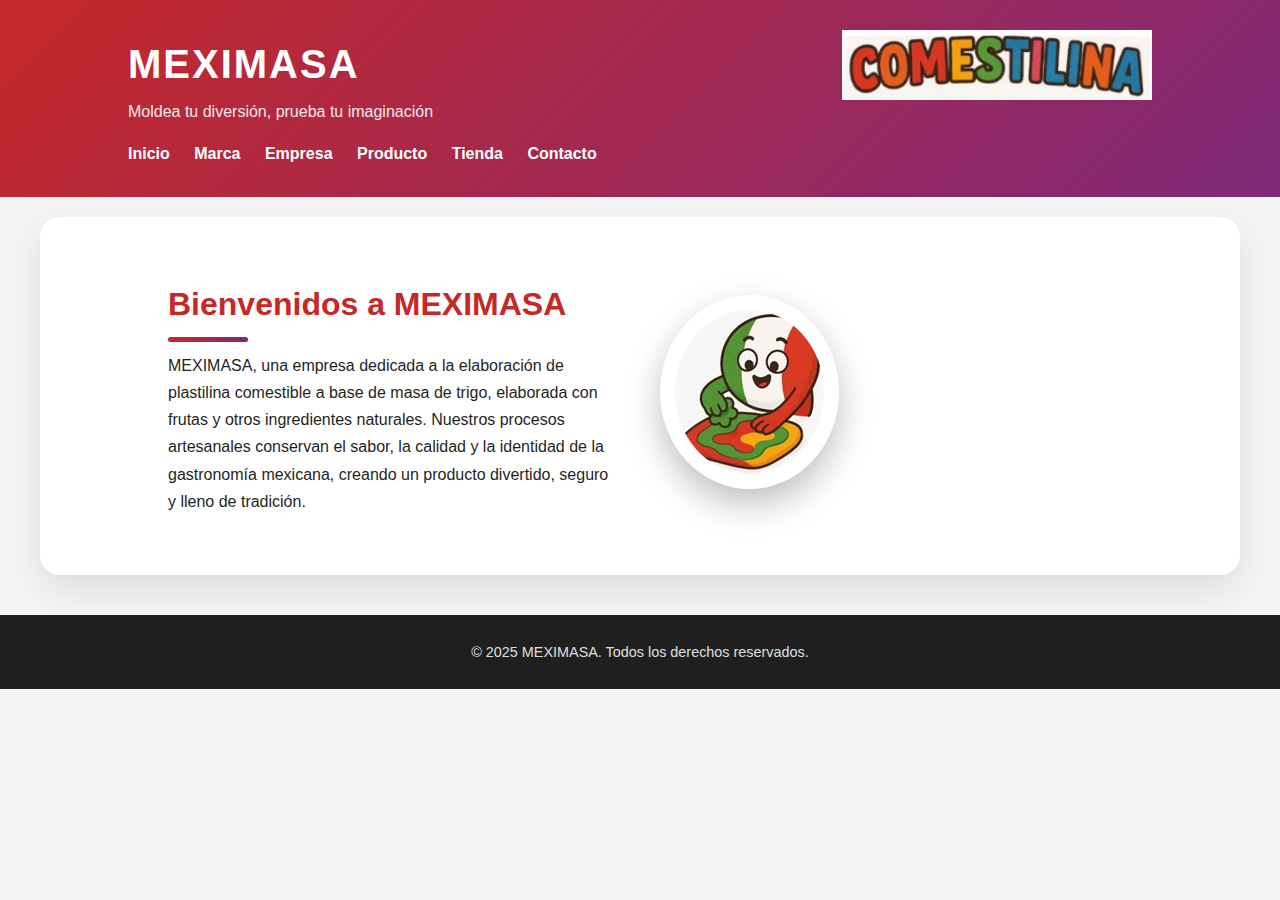
<file: index.html>
<!DOCTYPE html>
<html lang="es">
<head>
  <meta charset="UTF-8">
  <title>MEXIMASA | Inicio</title>
  <link rel="stylesheet" href="style.css">
</head>
<body>

<header>
  <h1>MEXIMASA</h1>
  <p>Moldea tu diversión, prueba tu imaginación</p>
  <nav>
    <a href="index.html">Inicio</a>
    <a href="marca.html">Marca</a>
    <a href="empresa.html">Empresa</a>
    <a href="producto.html">Producto</a>
    <a href="tienda.html">Tienda</a>
    <a href="contacto.html">Contacto</a>

  </nav>

  <div class="logo-header">
  <img src="logo.png" alt="Logotipo MEXIMASA">
</div>

</header>

<section class="hero">
  <div>
    <h2>Bienvenidos a MEXIMASA</h2>
    <p>
     MEXIMASA, una empresa dedicada a la elaboración de plastilina
      comestible a base de masa de trigo, elaborada con frutas y otros 
      ingredientes naturales. Nuestros procesos artesanales conservan el 
      sabor, la calidad y la identidad de la gastronomía mexicana, creando
      un producto divertido, seguro y lleno de tradición.
    </p>
  </div>
  <div>
    <img src="isotipo.png" alt="Isotipo MEXIMASA">
  </div>
</section>

<footer>
  <p>&copy; 2025 MEXIMASA. Todos los derechos reservados.</p>
</footer>

</body>
</html>
</file>
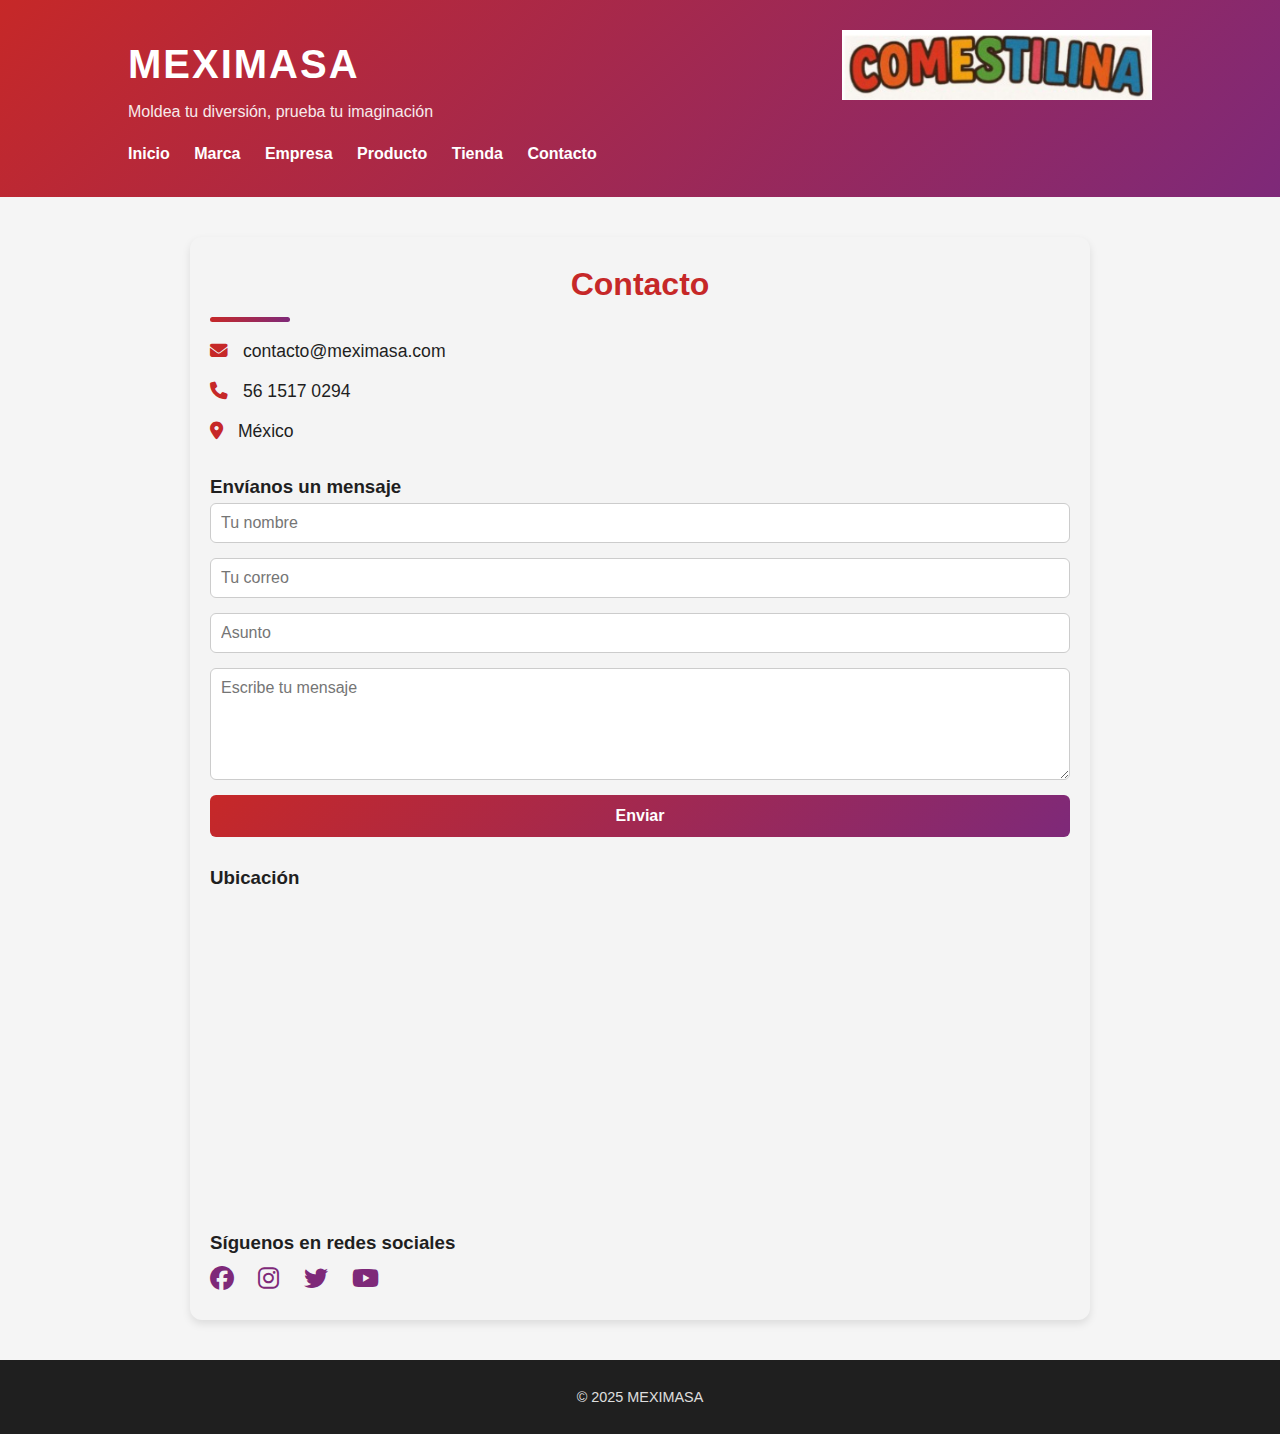
<file: contacto.html>
<!DOCTYPE html>
<html lang="es">
<head>
  <meta charset="UTF-8">
  <title>Contacto | MEXIMASA</title>
  <link rel="stylesheet" href="style.css">
  <!-- Font Awesome para íconos -->
  <link rel="stylesheet" href="https://cdnjs.cloudflare.com/ajax/libs/font-awesome/6.4.0/css/all.min.css">
  <style>
    /* Estilos adicionales para contacto */
    section.contacto {
      max-width: 900px;
      margin: 40px auto;
      padding: 20px;
      background-color: #f4f4f4;
      border-radius: 12px;
      box-shadow: 0 4px 8px rgba(0,0,0,0.1);
    }
    section.contacto h2 {
      text-align: center;
      color: var(--primario);
    }
    .contact-info, .contact-form, .contact-map, .contact-redes {
      margin-top: 25px;
    }
    .contact-info p {
      margin: 10px 0;
      font-size: 1.1rem;
    }
    .contact-info i {
      color: var(--primario);
      margin-right: 10px;
    }
    .contact-form form {
      display: flex;
      flex-direction: column;
    }
    .contact-form input, 
    .contact-form textarea {
      padding: 10px;
      margin-bottom: 15px;
      border: 1px solid #ccc;
      border-radius: 6px;
      font-size: 1rem;
    }
    .contact-form button {
      padding: 12px;
      background-color: var(--primario);
      color: white;
      border: none;
      border-radius: 6px;
      cursor: pointer;
      font-size: 1rem;
      transition: background 0.3s;
    }
    .contact-form button:hover {
      background-color: #a71c1c;
    }
    .contact-redes a {
      margin-right: 20px;
      text-decoration: none;
      font-size: 1.5rem;
      color: var(--secundario);
      transition: color 0.3s;
    }
    .contact-redes a:hover {
      color: var(--primario);
    }
    .contact-map iframe {
      width: 100%;
      height: 300px;
      border: 0;
      border-radius: 8px;
    }
  </style>
</head>
<body>

<header>
  <div class="logo-header">
    <img src="logo.png" alt="Logotipo MEXIMASA">
  </div>
  <h1>MEXIMASA</h1>
  <p>Moldea tu diversión, prueba tu imaginación</p>
  <nav>
    <a href="index.html">Inicio</a>
    <a href="marca.html">Marca</a>
    <a href="empresa.html">Empresa</a>
    <a href="producto.html">Producto</a>
    <a href="tienda.html">Tienda</a>
    <a href="contacto.html">Contacto</a>
  </nav>
</header>

<section class="contacto">
  <h2>Contacto</h2>

  <div class="contact-info">
    <p><i class="fas fa-envelope"></i> contacto@meximasa.com</p>
    <p><i class="fas fa-phone"></i> 56 1517 0294</p>
    <p><i class="fas fa-map-marker-alt"></i> México</p>
  </div>

  <div class="contact-form">
    <h3>Envíanos un mensaje</h3>
    <form action="#" method="post">
      <input type="text" name="nombre" placeholder="Tu nombre" required>
      <input type="email" name="correo" placeholder="Tu correo" required>
      <input type="text" name="asunto" placeholder="Asunto" required>
      <textarea name="mensaje" rows="5" placeholder="Escribe tu mensaje" required></textarea>
      <button type="submit">Enviar</button>
    </form>
  </div>

  <div class="contact-map">
    <h3>Ubicación</h3>
    <iframe
    src="https://www.google.com/maps/embed?pb=!1m18!1m12!1m3!1d3762.5727495744406!2d-99.22250058469969!3d19.639798386774565!2m3!1f0!2f0!3f0!3m2!1i1024!2i768!4f13.1!3m3!1m2!1s0x85d20296c1b16a65%3A0xa3c77c9fbfcf07a6!2sINFONAVIT%20Norte%2C%20Cuautitl%C3%A1n%20Izcalli%2C%20M%C3%A9x.!5e0!3m2!1ses!2smx!4v1700000000000"
    width="100%"
    height="300"
    style="border:0;"
    allowfullscreen=""
    loading="lazy"
    referrerpolicy="no-referrer-when-downgrade">
  </iframe>
  </div>

  <div class="contact-redes">
    <h3>Síguenos en redes sociales</h3>
    <a href="#"><i class="fab fa-facebook"></i></a>
    <a href="#"><i class="fab fa-instagram"></i></a>
    <a href="#"><i class="fab fa-twitter"></i></a>
    <a href="#"><i class="fab fa-youtube"></i></a>
  </div>
</section>

<footer>
  <p>&copy; 2025 MEXIMASA</p>
</footer>

</body>
</html>
</file>
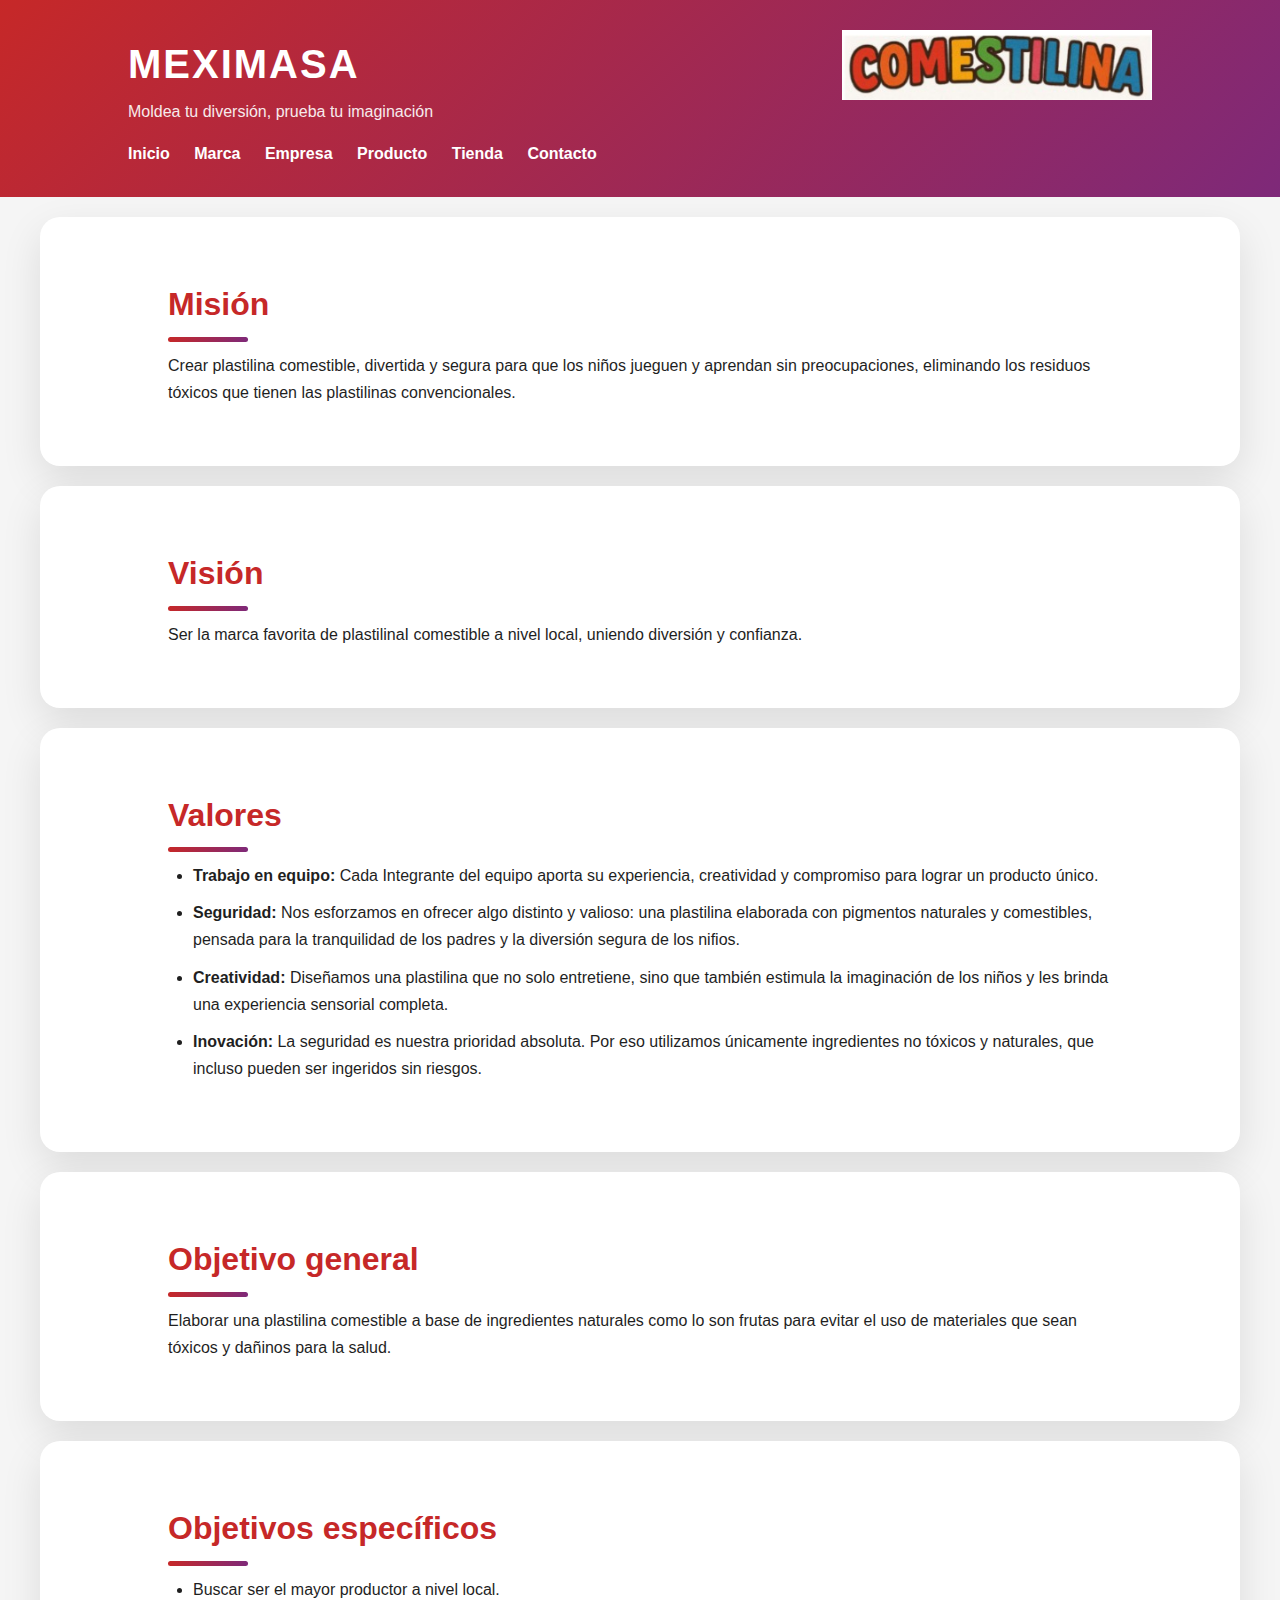
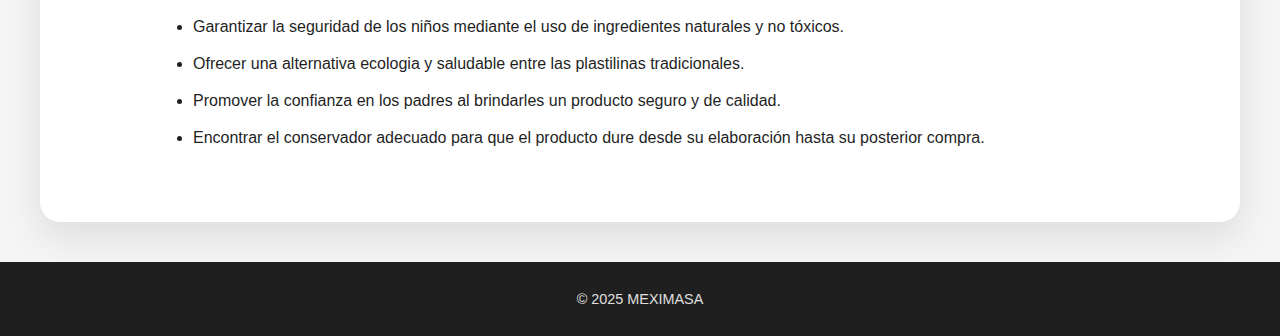
<file: empresa.html>
<!DOCTYPE html>
<html lang="es">
<head>
  <meta charset="UTF-8">
  <title>La Empresa | MEXIMASA</title>
  <link rel="stylesheet" href="style.css">
</head>
<body>

<header>
  <h1>MEXIMASA</h1>
  <p>Moldea tu diversión, prueba tu imaginación</p>
  <nav>
    <a href="index.html">Inicio</a>
    <a href="marca.html">Marca</a>
    <a href="empresa.html">Empresa</a>
    <a href="producto.html">Producto</a>
    <a href="tienda.html">Tienda</a>
    <a href="contacto.html">Contacto</a>
  </nav>
  <div class="logo-header">
  <img src="logo.png" alt="Logotipo MEXIMASA">
</div>
</header>

<section>
  <h2>Misión</h2>
  <p>
    Crear plastilina comestible, divertida y segura para que los niños jueguen 
    y aprendan sin preocupaciones, eliminando los residuos tóxicos que tienen las
    plastilinas convencionales.
  </p>
</section>

<section>
  <h2>Visión</h2>
  <p>
    Ser la marca favorita de plastilinaI comestible a nivel local, 
    uniendo diversión y confianza.
  </p>
</section>

<section>
  <h2>Valores</h2>
  <ul>
    <li><strong>Trabajo en equipo:</strong> Cada Integrante del 
    equipo aporta su experiencia, creatividad y compromiso para lograr un producto único.</li>
    <li><strong>Seguridad:</strong> Nos esforzamos en ofrecer algo distinto y valioso: una plastilina elaborada con pigmentos naturales y comestibles,
    pensada para la tranquilidad de los padres y la diversión segura de los nifios.</li>
    <li><strong>Creatividad:</strong> Diseñamos una plastilina que no solo entretiene, sino que también
    estimula la imaginación de los niños y les brinda una experiencia sensorial completa.</li>
    <li><strong>Inovación:</strong> La seguridad es nuestra prioridad absoluta. Por eso utilizamos únicamente 
    ingredientes no tóxicos y naturales, que incluso pueden ser ingeridos sin riesgos.</li>
  </ul>
</section>

<section>
  <h2>Objetivo general</h2>
  <p>
   Elaborar una plastilina comestible a base de ingredientes naturales 
   como lo son frutas para evitar el uso de materiales que sean tóxicos y 
   dañinos para la salud.
  </p>
</section>

<section>
  <h2>Objetivos específicos</h2>
  <ul>
    <li>Buscar ser el mayor productor a nivel local.</li>
    <li>Garantizar la seguridad de los niños mediante el uso de ingredientes naturales y no tóxicos.</li>
    <li>Ofrecer una alternativa ecologia y saludable entre las plastilinas tradicionales.</li>
    <li>Promover la confianza en los padres al brindarles un producto seguro y de calidad.</li>
    <li>Encontrar el conservador adecuado para que el producto dure desde su elaboración hasta su posterior compra.</li>
  </ul>
</section>

<footer>
  <p>&copy; 2025 MEXIMASA</p>
</footer>

</body>
</html>
</file>
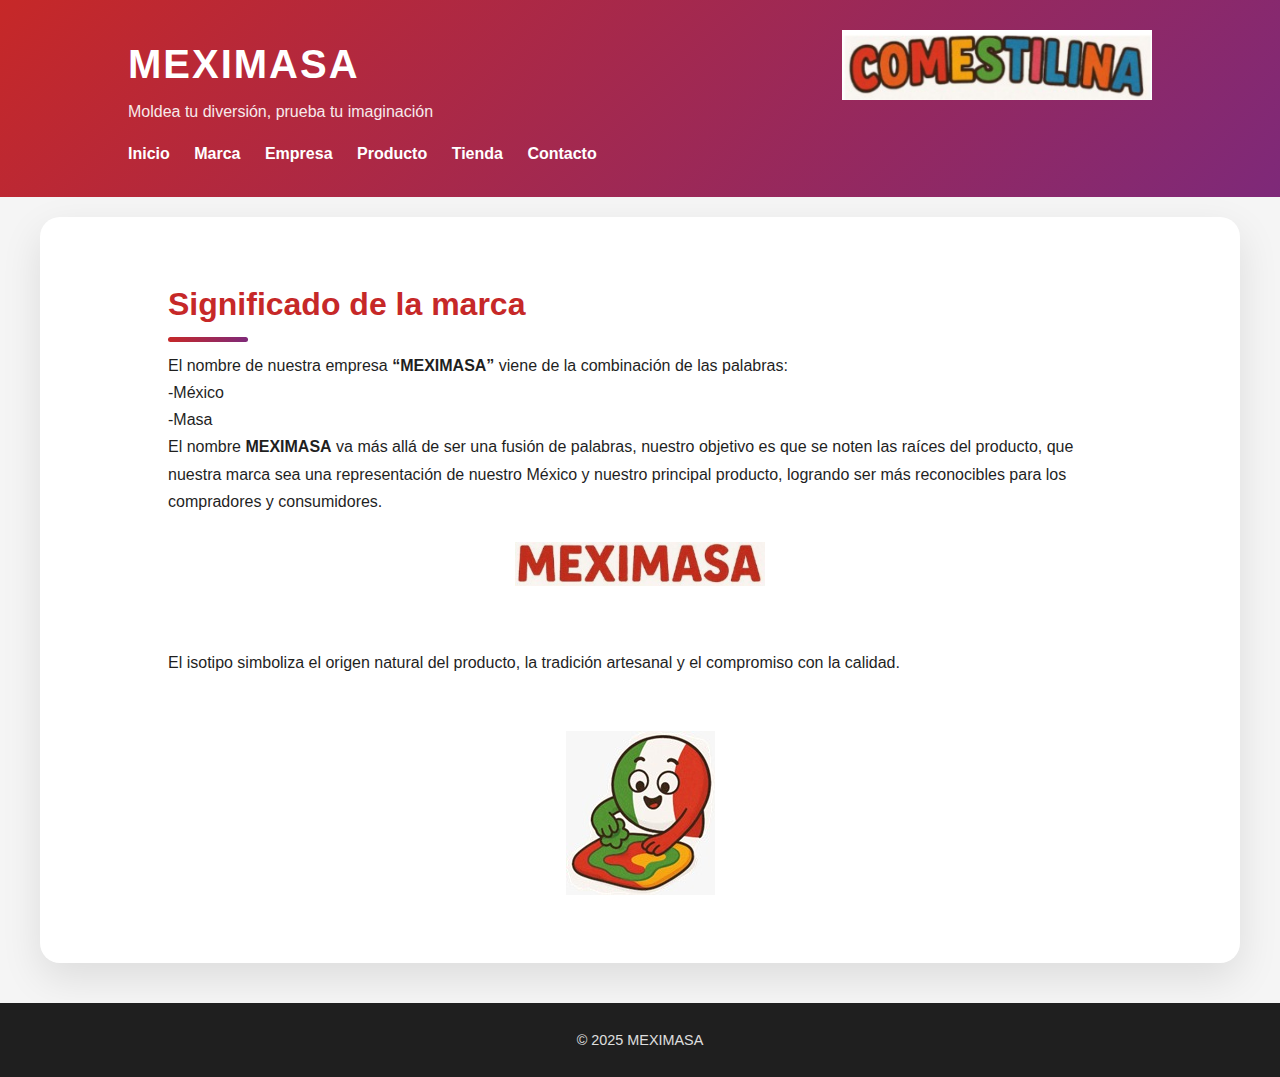
<file: marca.html>
<!DOCTYPE html>
<html lang="es">
<head>
  <meta charset="UTF-8">
  <title>La Marca | MEXIMASA</title>
  <link rel="stylesheet" href="style.css">
</head>
<body>

<header>
  <h1>MEXIMASA</h1>
  <p>Moldea tu diversión, prueba tu imaginación</p>
  <nav>
    <a href="index.html">Inicio</a>
    <a href="marca.html">Marca</a>
    <a href="empresa.html">Empresa</a>
    <a href="producto.html">Producto</a>
    <a href="tienda.html">Tienda</a>
    <a href="contacto.html">Contacto</a>
  </nav>
  <div class="logo-header">
  <img src="logo.png" alt="Logotipo MEXIMASA">
</div>
</header>

<section>
  <h2>Significado de la marca</h2>
   <p>El nombre de nuestra empresa <strong>“MEXIMASA”</strong> viene de la combinación de las palabras:</p>
    <p>-México</p>
    <p>-Masa</p> 
  <p>
    El nombre <strong>MEXIMASA</strong> va más allá de ser una fusión de palabras, nuestro objetivo es que se noten las raíces del producto,
     que nuestra marca sea una representación de nuestro México y nuestro principal producto, logrando ser más reconocibles para los compradores y consumidores.
  </p>
  <br>
   <center><img src="mexi.jpeg" alt="Isotipo MEXIMASA" style="max-width:250px;"></center>
   <br>
   <br>
  <p>
    El isotipo simboliza el origen natural del producto, la tradición artesanal
    y el compromiso con la calidad.
  </p>
    <br>
      <br>
      <center><img src="isotipo.png" alt="Isotipo MEXIMASA" style="max-width:250px;"></center>
</section>

<footer>
  <p>&copy; 2025 MEXIMASA</p>
</footer>

</body>
</html>
</file>
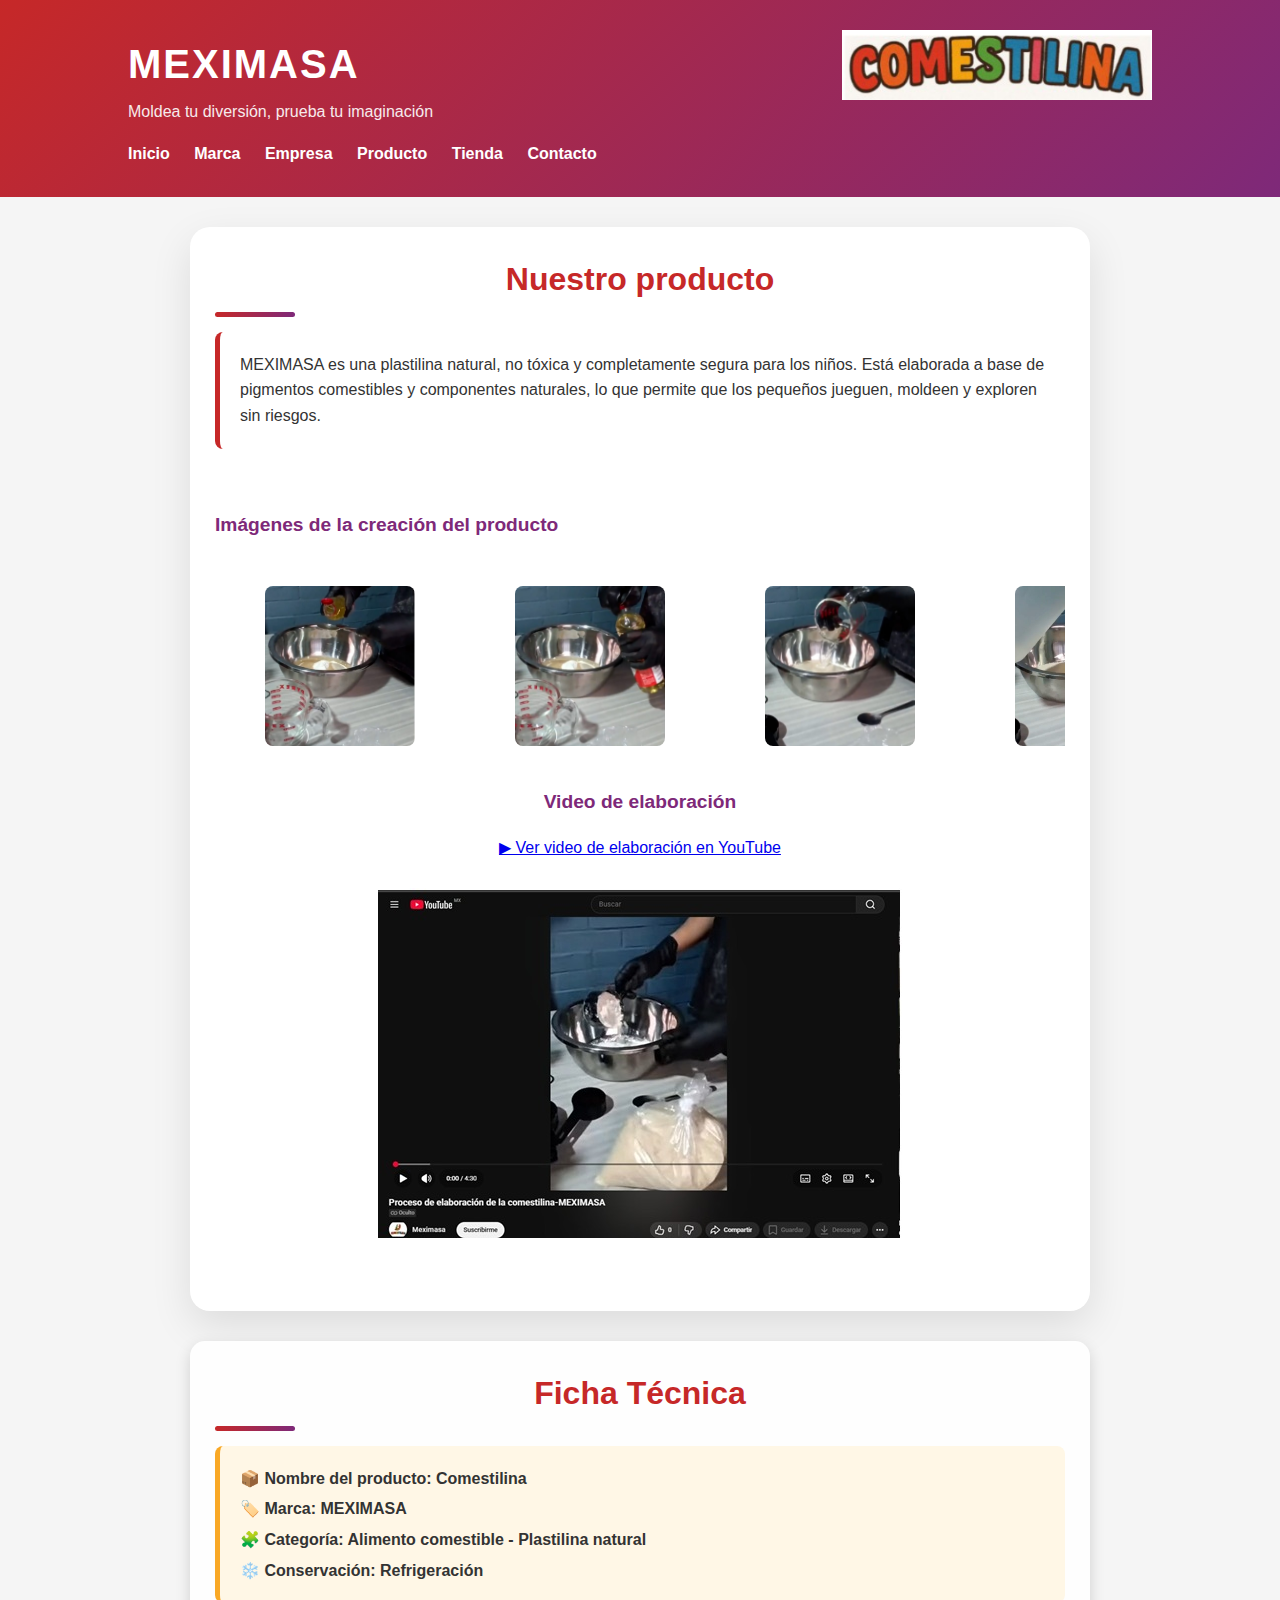
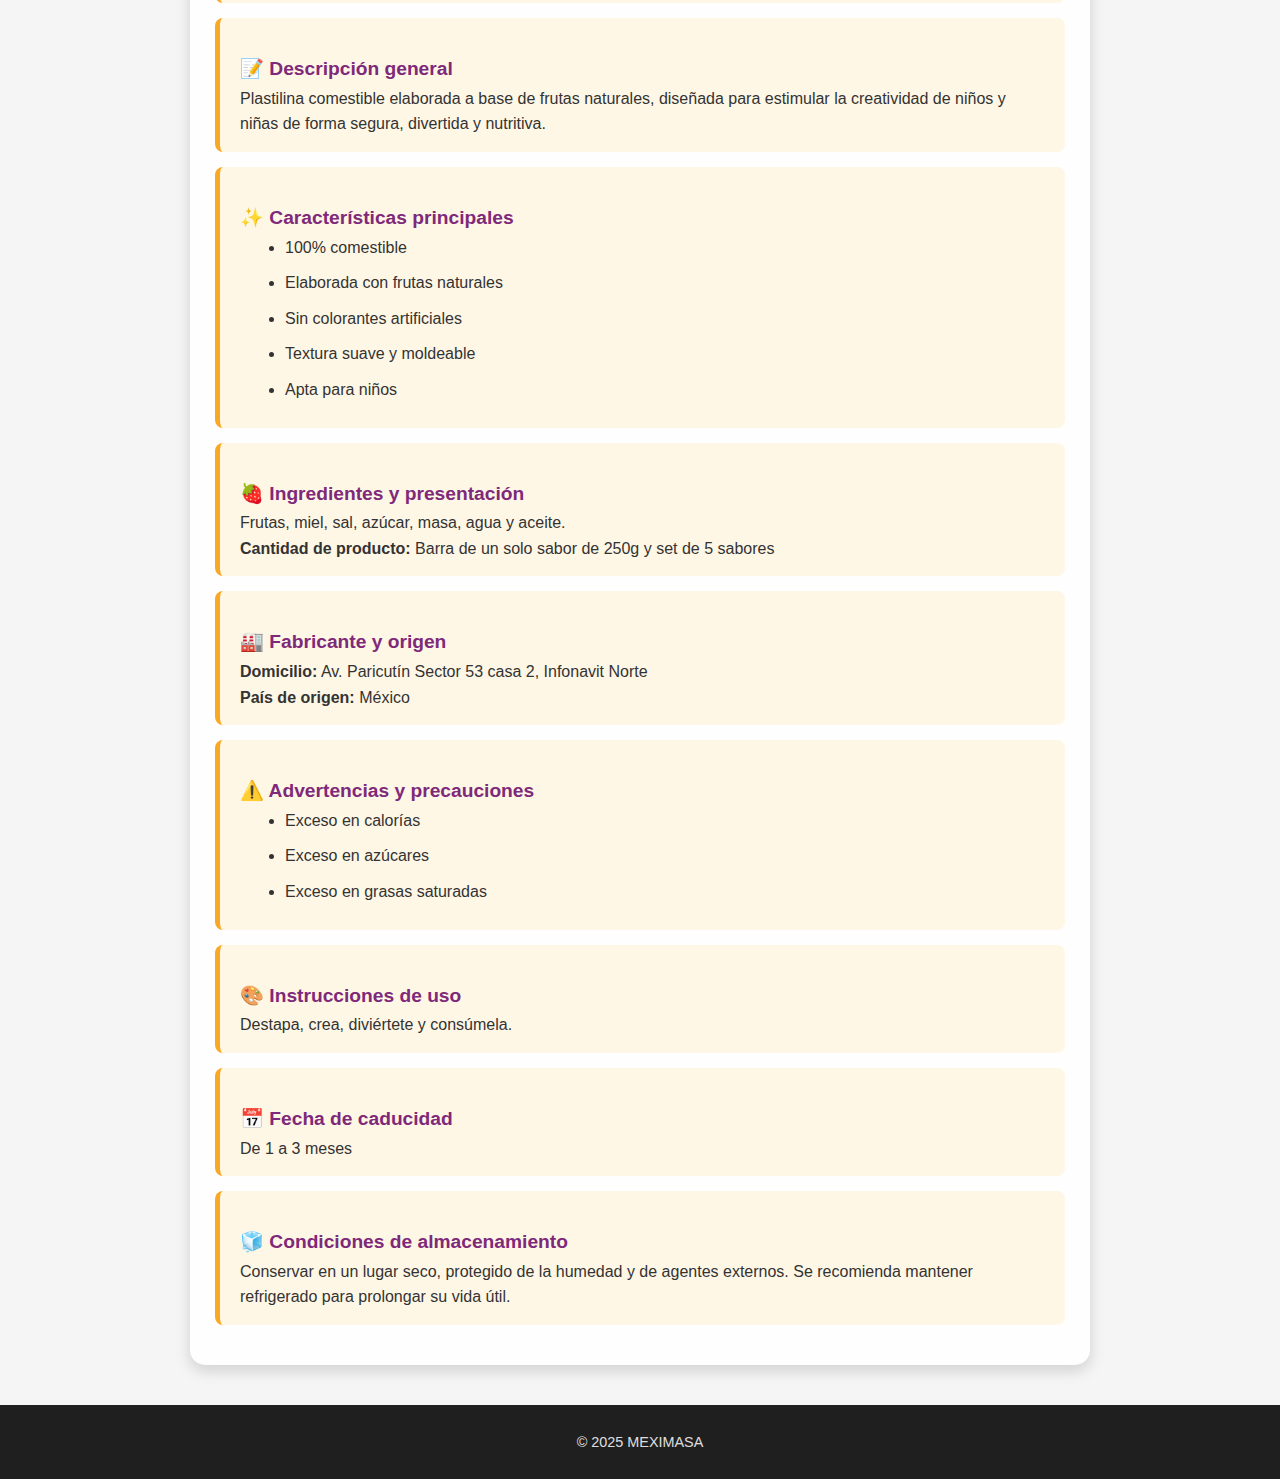
<file: producto.html>
<!DOCTYPE html>
<html lang="es">
<head>
  <meta charset="UTF-8">
  <title>Producto | MEXIMASA</title>
  <link rel="stylesheet" href="style.css">
</head>
<body>

<header>
  <h1>MEXIMASA</h1>
  <p>Moldea tu diversión, prueba tu imaginación</p>
  <nav>
    <a href="index.html">Inicio</a>
    <a href="marca.html">Marca</a>
    <a href="empresa.html">Empresa</a>
    <a href="producto.html">Producto</a>
    <a href="tienda.html">Tienda</a>
    <a href="contacto.html">Contacto</a>
  </nav>
  <div class="logo-header">
  <img src="logo.png" alt="Logotipo MEXIMASA">
</div>
</header>

<section class="nuestro-producto">
  <h2>Nuestro producto</h2>

  <div class="introduccion-producto">
    <p>
      MEXIMASA es una plastilina natural, no tóxica y completamente segura para los niños. 
      Está elaborada a base de pigmentos comestibles y componentes naturales, lo que permite 
      que los pequeños jueguen, moldeen y exploren sin riesgos.
    </p>
  </div>

  <!-- Galería de imágenes con descripciones, separadas -->
  <div class="galeria-producto">
  <h3>Imágenes de la creación del producto</h3>

  <div class="carrusel">
    <div class="carrusel-contenedor">

      
      <div class="imagen-item">
        <img src="m2.jpeg" alt="Imagen 1" loading="lazy">
      </div>

      <div class="imagen-item">
        <img src="m3.jpeg" alt="Imagen 2" loading="lazy">
      </div>

      <div class="imagen-item">
        <img src="m4.jpeg" alt="Imagen 3" loading="lazy">
      </div>

      <div class="imagen-item">
        <img src="m5.jpeg" alt="Imagen 4" loading="lazy">
      </div>

      <div class="imagen-item">
        <img src="m6.jpeg" alt="Imagen 5" loading="lazy">
      </div>

       <div class="imagen-item">
        <img src="m7.jpeg" alt="Imagen 6" loading="lazy">
      </div>

      <div class="imagen-item">
        <img src="m8.jpeg" alt="Imagen 7" loading="lazy">
      </div>
      
      <div class="imagen-item">
        <img src="m1.jpeg" alt="Imagen 8" loading="lazy">
      </div>
    
    </div>
  </div>
</div>

  <!-- Video del proceso -->
  <div class="video-producto">
  <h3>Video de elaboración</h3>
  <a href="https://youtu.be/r1ptGYnE7sk" target="_blank">
    ▶ Ver video de elaboración en YouTube
  </a>
  <br>
  <br>
   <center><img src="vm.jpeg" alt="Descripción de la imagen" class="imagen-ajustada"></center>
</div>
</section>

<style>
.nuestro-producto {
  font-family: Arial, sans-serif;
  padding: 25px;
  max-width: 900px;
  margin: 30px auto;
}

.nuestro-producto h2 {
  text-align: center;
  color: #C62828;
  margin-bottom: 25px;
  font-size: 2rem;
}

.nuestro-producto h3 {
  color: #7e2979;
  margin-top: 30px;
  font-size: 1.2rem;
  margin-bottom: 15px;
}

.nuestro-producto .introduccion-producto {
  border-left: 5px solid #C62828;
  padding: 20px;
  border-radius: 8px;
  background-color: transparent;
  color: #333;
  line-height: 1.6;
  margin-bottom: 30px;
}

.nuestro-producto .galeria-producto {
  display: flex;
  flex-direction: column;
  gap: 30px; /* Espacio entre cada imagen */
  margin-top: 20px;
}

.nuestro-producto .imagen-item {
  text-align: center;
}

.nuestro-producto .imagen-item img {
  max-width: 60%;
  border-radius: 8px;
  display: block;
  margin: 0 auto;
}

.nuestro-producto .descripcion-imagen {
  font-size: 0.95rem;
  color: #555;
  margin-top: 10px;
}

.nuestro-producto .video-producto {
  margin-top: 40px;
}

.nuestro-producto .video-producto video {
  width: 100%;
  border-radius: 8px;
  box-shadow: 0 4px 10px rgba(0,0,0,0.1);
}

/* ===============================
   AJUSTE DE VIDEO (SIN ZOOM)
================================ */
.video-producto {
  max-width: 720px;      /* tamaño real del video */
  margin: 40px auto;    /* centrado */
  text-align: center;
}

.video-producto video {
  width: 100%;
  height: auto;         /* 🔴 evita el zoom */
  max-height: 380px;    /* límite visual */
  border-radius: 12px;
  box-shadow: 0 6px 18px rgba(0,0,0,0.18);
  object-fit: contain; /* 🔴 mantiene proporción */
  background: #000;    /* bordes negros si sobran */
}

@media (max-width: 768px) {
  .video-producto {
    max-width: 90%;
  }

  .video-producto video {
    max-height: 260px;
  }
}

</style>



<section class="ficha-tecnica">
  <h2>Ficha Técnica</h2>

  

  <!-- Información básica del producto -->
  <div class="producto-info">
    <p>📦 <strong>Nombre del producto:</strong> Comestilina</p>
    <p>🏷️ <strong>Marca:</strong> MEXIMASA</p>
    <p>🧩 <strong>Categoría:</strong> Alimento comestible - Plastilina natural</p>
    <p>❄️ <strong>Conservación:</strong> Refrigeración</p>
  </div>

  <!-- Descripción general -->
  <div class="descripcion">
    <h3>📝 Descripción general</h3>
    <p>Plastilina comestible elaborada a base de frutas naturales, diseñada para estimular la creatividad de niños y niñas de forma segura, divertida y nutritiva.</p>
  </div>

  <!-- Características principales -->
  <div class="caracteristicas">
    <h3>✨ Características principales</h3>
    <ul>
      <li>100% comestible</li>
      <li>Elaborada con frutas naturales</li>
      <li>Sin colorantes artificiales</li>
      <li>Textura suave y moldeable</li>
      <li>Apta para niños</li>
    </ul>
  </div>

  <!-- Ingredientes y presentación -->
  <div class="ingredientes">
    <h3>🍓 Ingredientes y presentación</h3>
    <p>Frutas, miel, sal, azúcar, masa, agua y aceite.</p>
    <p><strong>Cantidad de producto:</strong> Barra de un solo sabor de 250g y set de 5 sabores</p>
  </div>

  <!-- Fabricante y origen -->
  <div class="fabricante">
    <h3>🏭 Fabricante y origen</h3>
    <p><strong>Domicilio:</strong> Av. Paricutín Sector 53 casa 2, Infonavit Norte</p>
    <p><strong>País de origen:</strong> México</p>
  </div>

  <!-- Advertencias -->
  <div class="advertencias">
    <h3>⚠️ Advertencias y precauciones</h3>
    <ul>
      <li>Exceso en calorías</li>
      <li>Exceso en azúcares</li>
      <li>Exceso en grasas saturadas</li>
    </ul>
  </div>

  <!-- Instrucciones de uso -->
  <div class="uso">
    <h3>🎨 Instrucciones de uso</h3>
    <p>Destapa, crea, diviértete y consúmela.</p>
  </div>

  <!-- Fecha de caducidad -->
  <div class="caducidad">
    <h3>📅 Fecha de caducidad</h3>
    <p>De 1 a 3 meses</p>
  </div>

  <!-- Condiciones de almacenamiento -->
  <div class="almacenamiento">
    <h3>🧊 Condiciones de almacenamiento</h3>
    <p>Conservar en un lugar seco, protegido de la humedad y de agentes externos. Se recomienda mantener refrigerado para prolongar su vida útil.</p>
  </div>

</section>

<style>
.ficha-tecnica {
  font-family: Arial, sans-serif;
  background-color: #fefefe;
  padding: 25px;
  border-radius: 15px;
  max-width: 900px;
  margin: 30px auto;
  box-shadow: 0 6px 15px rgba(0,0,0,0.15);
}

.ficha-tecnica h2 {
  text-align: center;
  color: #C62828;
  margin-bottom: 25px;
  font-size: 2rem;
}

.ficha-tecnica h3 {
  color: #7e2979;
  margin-top: 20px;
  font-size: 1.2rem;
}

.ficha-tecnica p, .ficha-tecnica li {
  line-height: 1.6;
  color: #333;
}

.ficha-tecnica ul {
  padding-left: 25px;
}

.ficha-tecnica div {
  margin-bottom: 15px;
  padding: 15px 20px;
  border-left: 5px solid #F9A825;
  background-color: #fff7e6;
  border-radius: 8px;
}

.ficha-tecnica .introduccion {
  background-color: #f9e6f2;
  border-left: 5px solid #C62828;
  font-style: italic;
  margin-bottom: 25px;
}

.ficha-tecnica .producto-info p {
  margin: 5px 0;
  font-weight: bold;
}

.ficha-tecnica .caracteristicas ul,
.ficha-tecnica .advertencias ul {
  list-style-type: disc;
  margin-left: 20px;
}

.carrusel {
  width: 100%;
  overflow: hidden;
}

.carrusel-contenedor {
  display: flex;
  transition: transform 0.6s ease-in-out;
}

.carrusel .imagen-item {
  min-width: 250px;   /* 🔹 ahora las imágenes son más pequeñas */
  text-align: center;
}

.carrusel .imagen-item img {
  width: 100%;
  height: 160px;      /* 🔹 tamaño controlado */
  object-fit: cover; /* 🔹 no se deforman */
  border-radius: 8px;
  margin: 0 auto;
  display: block;
}




</style>


<footer>
  <p>&copy; 2025 MEXIMASA</p>
</footer>



<script>
let indice = 0;
const contenedor = document.querySelector('.carrusel-contenedor');
const items = document.querySelectorAll('.carrusel .imagen-item');

/* ancho real de una imagen */
const anchoItem = items[0].offsetWidth + 15; // 15 = gap del CSS

setInterval(() => {
  indice++;

  if (indice >= items.length) {
    indice = 0;
    contenedor.style.transform = `translateX(0px)`;
  } else {
    contenedor.style.transform = `translateX(-${indice * anchoItem}px)`;
  }
}, 5000); /* velocidad más lenta */
</script>

</body>
</html>
</file>
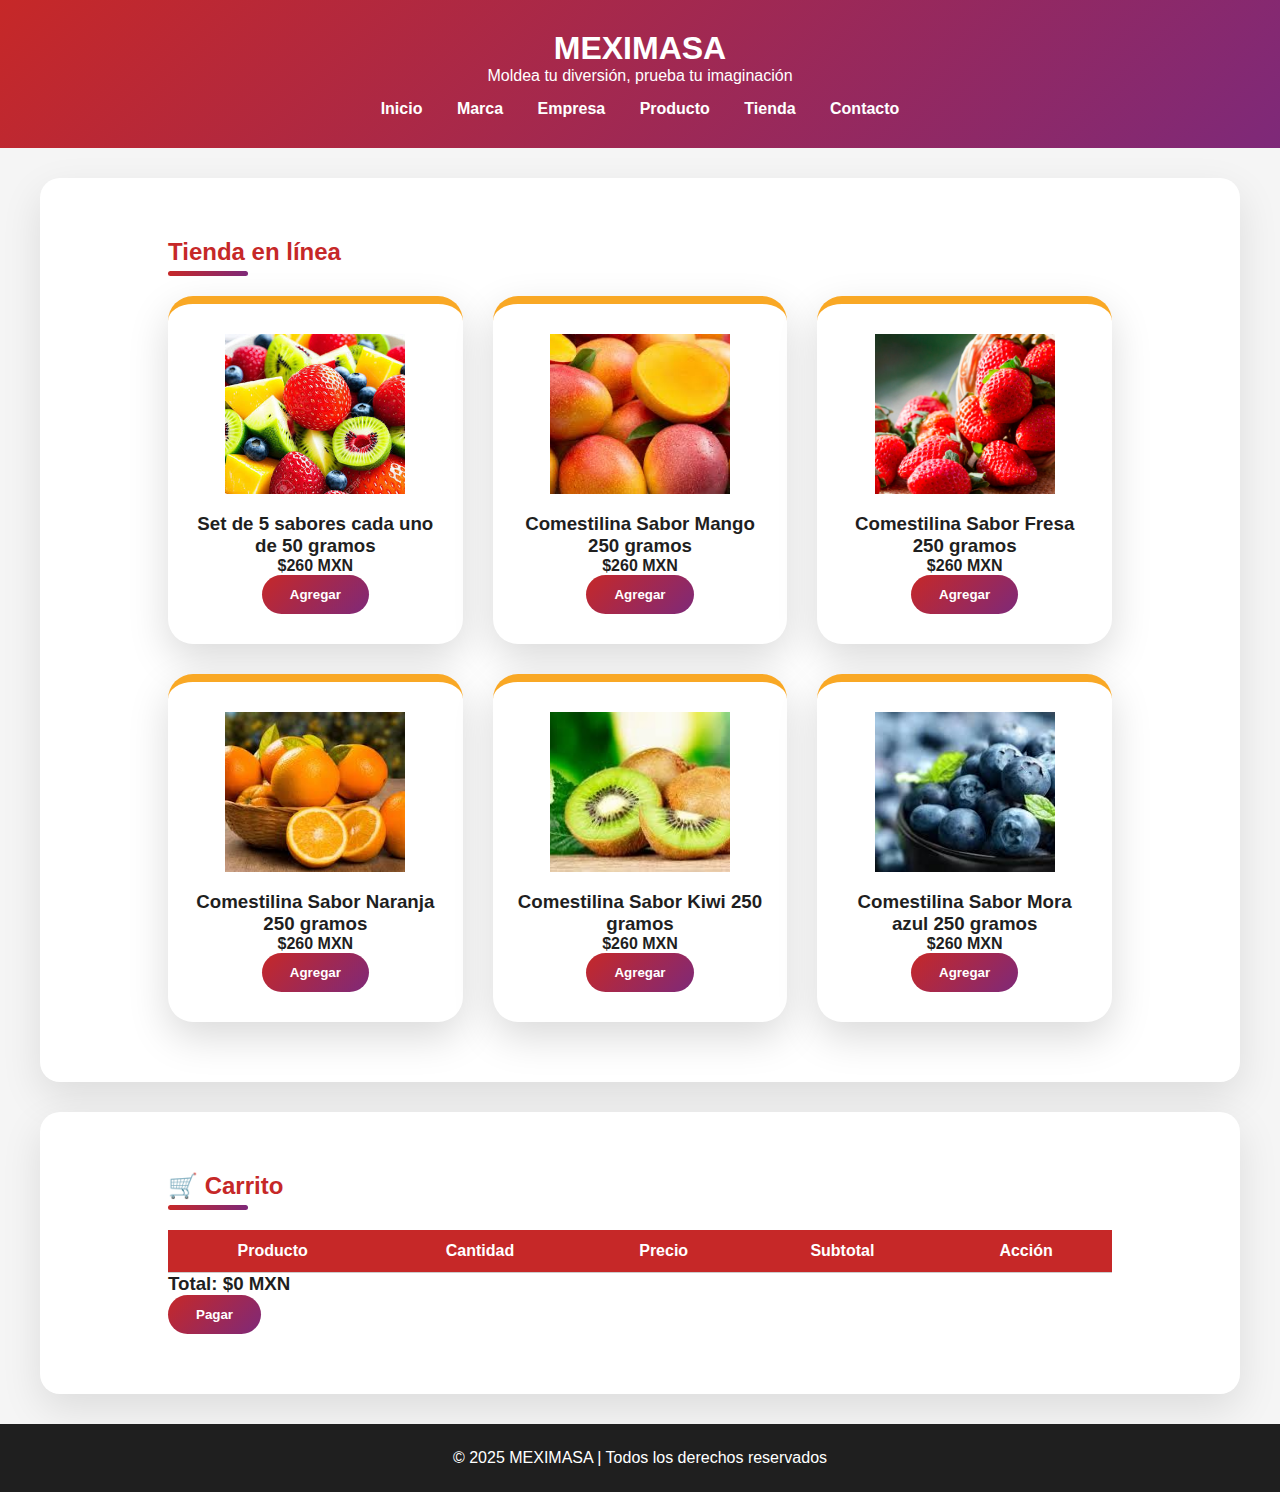
<file: tienda.html>
<!DOCTYPE html>
<html lang="es">
<head>
<meta charset="UTF-8">
<title>Tienda | MEXIMASA</title>

<style>
/* ===============================
   VARIABLES DE COLOR (ISOTIPO)
================================ */
:root {
  --primario: #C62828;
  --secundario: #7e2979;
  --acento: #F9A825;
  --oscuro: #1F1F1F;
  --claro: #FFFFFF;
  --gris: #F5F5F5;
}

/* ===============================
   CONFIGURACIÓN GENERAL
================================ */
* {
  margin: 0;
  padding: 0;
  box-sizing: border-box;
  font-family: 'Poppins', sans-serif;
}

body {
  background: var(--gris);
  color: var(--oscuro);
}

/* ===============================
   HEADER
================================ */
header {
  background: linear-gradient(135deg, var(--primario), var(--secundario));
  color: var(--claro);
  padding: 30px 10%;
  text-align: center;
}

nav {
  margin-top: 15px;
}

nav a {
  color: var(--claro);
  margin: 0 15px;
  text-decoration: none;
  font-weight: 600;
}

nav a:hover {
  color: var(--acento);
}

/* ===============================
   SECCIONES
================================ */
section {
  background: var(--claro);
  padding: 60px 10%;
  margin: 30px auto;
  border-radius: 20px;
  max-width: 1200px;
  box-shadow: 0 15px 40px rgba(0,0,0,0.1);
}

h2 {
  color: var(--primario);
  margin-bottom: 30px;
  position: relative;
}

h2::after {
  content: '';
  width: 80px;
  height: 5px;
  background: linear-gradient(90deg, var(--primario), var(--secundario));
  position: absolute;
  bottom: -10px;
  left: 0;
  border-radius: 10px;
}

/* ===============================
   PRODUCTOS
================================ */
.productos {
  display: grid;
  grid-template-columns: repeat(auto-fit, minmax(250px, 1fr));
  gap: 30px;
}

.producto {
  background: var(--claro);
  padding: 30px 20px;
  border-radius: 25px;
  text-align: center;
  box-shadow: 0 15px 40px rgba(0,0,0,0.15);
  border-top: 8px solid var(--acento);
  transition: transform 0.3s;
}



.producto:hover {
  transform: translateY(-10px);
}

.producto img {
  width: 180px;
  height: 160px;
  object-fit: cover;
  margin-bottom: 15px;
}

/* ===============================
   BOTONES
================================ */
button {
  background: linear-gradient(135deg, var(--primario), var(--secundario));
  color: var(--claro);
  border: none;
  padding: 12px 28px;
  border-radius: 40px;
  font-weight: 600;
  cursor: pointer;
}

button:hover {
  transform: scale(1.05);
}

/* ===============================
   CARRITO
================================ */
table {
  width: 100%;
  border-collapse: collapse;
  margin-top: 20px;
}

th {
  background: var(--primario);
  color: var(--claro);
}

th, td {
  padding: 12px;
  border-bottom: 1px solid #ccc;
  text-align: center;
}

/* ===============================
   FORMULARIO DE PAGO
================================ */
#pagoForm {
  margin-top: 25px;
  max-width: 400px;
}

input {
  width: 100%;
  padding: 10px;
  margin-bottom: 12px;
  border-radius: 8px;
  border: 1px solid #ccc;
}

/* ===============================
   MODAL
================================ */
.modal {
  display: none;
  position: fixed;
  inset: 0;
  background: rgba(0,0,0,.6);
  justify-content: center;
  align-items: center;
}

.modal-contenido {
  background: var(--claro);
  padding: 35px;
  border-radius: 20px;
  text-align: center;
  border-top: 8px solid var(--acento);
}

/* ===============================
   FOOTER
================================ */
footer {
  background: var(--oscuro);
  color: var(--claro);
  text-align: center;
  padding: 25px;
}
</style>
</head>

<body>

<header>
  <h1>MEXIMASA</h1>
  <p>Moldea tu diversión, prueba tu imaginación</p>
  <nav>
    <a href="index.html">Inicio</a>
    <a href="marca.html">Marca</a>
    <a href="empresa.html">Empresa</a>
    <a href="producto.html">Producto</a>
    <a href="tienda.html">Tienda</a>
    <a href="contacto.html">Contacto</a>
  </nav>
  
</header>

<section>
  <h2>Tienda en línea</h2>

 <div class="productos">

  <div class="producto">
    <img src="frutas.jpg">
    <h3>Set de 5 sabores cada uno de 50 gramos</h3>
    <p><strong>$260 MXN</strong></p>
    <button data-nombre="Set de 5 sabores" data-precio="260">Agregar</button>
  </div>

  <div class="producto">
    <img src="mango.jpg">
    <h3>Comestilina Sabor Mango 250 gramos</h3>
    <p><strong>$260 MXN</strong></p>
    <button data-nombre="Comestilina Sabor Mango 250 gramos" data-precio="260">Agregar</button>
  </div>

  <div class="producto">
    <img src="fresa.jpg">
    <h3>Comestilina Sabor Fresa 250 gramos</h3>
    <p><strong>$260 MXN</strong></p>
    <button data-nombre="Comestilina Sabor Fresa 250 gramos" data-precio="260">Agregar</button>
  </div>

  <div class="producto">
    <img src="naran.jpg">
    <h3>Comestilina Sabor Naranja 250 gramos</h3>
    <p><strong>$260 MXN</strong></p>
    <button data-nombre="Comestilina Sabor Naranja 250 gramos" data-precio="260">Agregar</button>
  </div>

  <div class="producto">
    <img src="kiwi.jpg">
    <h3>Comestilina Sabor Kiwi 250 gramos</h3>
    <p><strong>$260 MXN</strong></p>
    <button data-nombre="Comestilina Sabor Kiwi 250 gramos" data-precio="260">Agregar</button>
  </div>

  <div class="producto">
    <img src="mora.jpg">
    <h3>Comestilina Sabor Mora azul 250 gramos</h3>
    <p><strong>$260 MXN</strong></p>
    <button data-nombre="Comestilina Sabor Mora azul 250 gramos" data-precio="260">Agregar</button>
  </div>

</div>
</section>

<section>
  <h2>🛒 Carrito</h2>

  <table>
    <thead>
      <tr>
        <th>Producto</th>
        <th>Cantidad</th>
        <th>Precio</th>
        <th>Subtotal</th>
        <th>Acción</th>
      </tr>
    </thead>
    <tbody id="carrito"></tbody>
  </table>

  <h3>Total: $<span id="total">0</span> MXN</h3>
  <button id="pagar">Pagar</button>

  <div id="pagoForm" style="display:none;">
    <form id="formPago">
      <input type="text" placeholder="Nombre del titular" required>
      <input type="text" placeholder="Número de tarjeta" maxlength="16" required>
      <input type="month" required>
      <input type="password" placeholder="CVV" maxlength="3" required>
      <button type="submit">Confirmar pago</button>
    </form>
  </div>
</section>

<div class="modal" id="modalExito">
  <div class="modal-contenido">
    <img src="isotipo.png" width="120">
    <h2>Pago exitoso</h2>
    <p>Gracias por comprar en MEXIMASA</p>
    <button onclick="cerrarModal()">Aceptar</button>
  </div>
</div>

<footer>
  <p>&copy; 2025 MEXIMASA | Todos los derechos reservados</p>
</footer>

<script>
let carrito = [];

document.querySelectorAll("button[data-nombre]").forEach(btn => {
  btn.onclick = () => {
    const n = btn.dataset.nombre;
    const p = +btn.dataset.precio;
    const prod = carrito.find(x => x.nombre === n);
    prod ? prod.cantidad++ : carrito.push({nombre:n,precio:p,cantidad:1});
    actualizar();
  };
});

function actualizar() {
  const c = document.getElementById("carrito");
  const t = document.getElementById("total");
  c.innerHTML = "";
  let total = 0;

  carrito.forEach(p => {
    const s = p.precio * p.cantidad;
    total += s;
    c.innerHTML += `
      <tr>
        <td>${p.nombre}</td>
        <td>${p.cantidad}</td>
        <td>$${p.precio}</td>
        <td>$${s}</td>
        <td><button onclick="eliminar('${p.nombre}')">Eliminar</button></td>
      </tr>`;
  });
  t.textContent = total;
}

function eliminar(n) {
  carrito = carrito.filter(p => p.nombre !== n);
  actualizar();
}

document.getElementById("pagar").onclick = () => {
  if (carrito.length) document.getElementById("pagoForm").style.display = "block";
};

document.getElementById("formPago").onsubmit = e => {
  e.preventDefault();
  carrito = [];
  actualizar();
  document.getElementById("pagoForm").style.display = "none";
  document.getElementById("modalExito").style.display = "flex";
};

function cerrarModal() {
  document.getElementById("modalExito").style.display = "none";
}
</script>

</body>
</html>
</file>
<file: style.css>
/* ===============================
   VARIABLES DE COLOR (ISOTIPO)
================================ */
:root {
  --primario: #C62828;   /* rojo */
  --secundario: #7e2979; /* verde */
  --acento: #F9A825;     /* amarillo masa */
  --oscuro: #1F1F1F;
  --claro: #FFFFFF;
  --gris: #F5F5F5;
}

/* ===============================
   CONFIGURACIÓN GENERAL
================================ */
* {
  margin: 0;
  padding: 0;
  box-sizing: border-box;
  font-family: 'Poppins', sans-serif;
}

body {
  background: var(--gris);
  color: var(--oscuro);
  line-height: 1.7;
}

/* ===============================
   HEADER Y MENÚ
================================ */
header {
  background: linear-gradient(135deg, var(--primario), var(--secundario));
  color: var(--claro);
  padding: 30px 10%;
  position: sticky;
  top: 0;
  z-index: 1000;
}

header h1 {
  font-size: 2.5rem;
  letter-spacing: 2px;
}

header p {
  opacity: 0.9;
}

nav {
  margin-top: 15px;
}

nav a {
  color: var(--claro);
  margin-right: 20px;
  text-decoration: none;
  font-weight: 600;
}

nav a:hover {
  color: var(--acento);
}

/* ===============================
   SECCIONES GENERALES
================================ */
section {
  background: var(--claro);
  padding: 60px 10%;
  margin: 20px auto;
  border-radius: 20px;
  max-width: 1200px;
  box-shadow: 0 15px 40px rgba(0,0,0,0.1);
}

h2 {
  color: var(--primario);
  font-size: 2rem;
  margin-bottom: 20px;
  position: relative;
}

h2::after {
  content: '';
  width: 80px;
  height: 5px;
  background: linear-gradient(90deg, var(--primario), var(--secundario));
  position: absolute;
  bottom: -10px;
  left: 0;
  border-radius: 10px;
}

h3 {
  margin-top: 20px;
  color: var(--oscuro);
}

/* ===============================
   HERO (INICIO)
================================ */
.hero {
  display: grid;
  grid-template-columns: 1fr 1fr;
  gap: 40px;
  align-items: center;
}

.hero img {
  max-width: 320px;
  border-radius: 50%;
  padding: 15px;
  background: white;
  box-shadow: 0 15px 35px rgba(0,0,0,0.25);
}

/* ===============================
   LISTAS
================================ */
ul {
  margin-left: 25px;
}

ul li {
  margin-bottom: 10px;
}

/* ===============================
   PRODUCTOS / TIENDA
================================ */
.productos {
  display: grid;
  grid-template-columns: repeat(auto-fit, minmax(250px, 1fr));
  gap: 30px;
}

.producto {
  background: var(--claro);
  padding: 30px 20px;
  border-radius: 25px;
  text-align: center;
  box-shadow: 0 15px 40px rgba(0,0,0,0.15);
  border-top: 8px solid var(--acento);
  transition: transform 0.3s;
}

.producto:hover {
  transform: translateY(-12px);
}

.producto img {
  max-width: 200px;
  border-radius: 15px;
  margin-bottom: 15px;
}

/* ===============================
   BOTONES
================================ */
button {
  background: linear-gradient(135deg, var(--primario), var(--secundario));
  color: var(--claro);
  border: none;
  padding: 12px 28px;
  border-radius: 40px;
  font-weight: 600;
  cursor: pointer;
  transition: transform 0.2s, box-shadow 0.3s;
}

button:hover {
  transform: scale(1.08);
  box-shadow: 0 10px 25px rgba(0,0,0,0.3);
}

/* ===============================
   CARRITO
================================ */
#carrito li {
  margin-bottom: 8px;
}

/* ===============================
   FOOTER
================================ */
footer {
  background: var(--oscuro);
  color: var(--claro);
  text-align: center;
  padding: 25px;
  margin-top: 40px;
}

footer p {
  font-size: 0.9rem;
  opacity: 0.85;
}

/* ===============================
   RESPONSIVE
================================ */
@media (max-width: 768px) {
  .hero {
    grid-template-columns: 1fr;
    text-align: center;
  }

  nav a {
    display: inline-block;
    margin-bottom: 10px;
  }
}
/* ===============================
   LOGOTIPO EN HEADER (SIN ROMPER DISEÑO)
================================ */
header {
  position: relative; /* ya lo usas, pero lo reforzamos */
}

.logo-header {
  position: absolute;
  top: 30px;      /* respeta tu padding */
  right: 10%;     /* MISMO límite que tu padding del header */
}

.logo-header img {
  max-height: 70px;
  width: auto;
}
</file>
